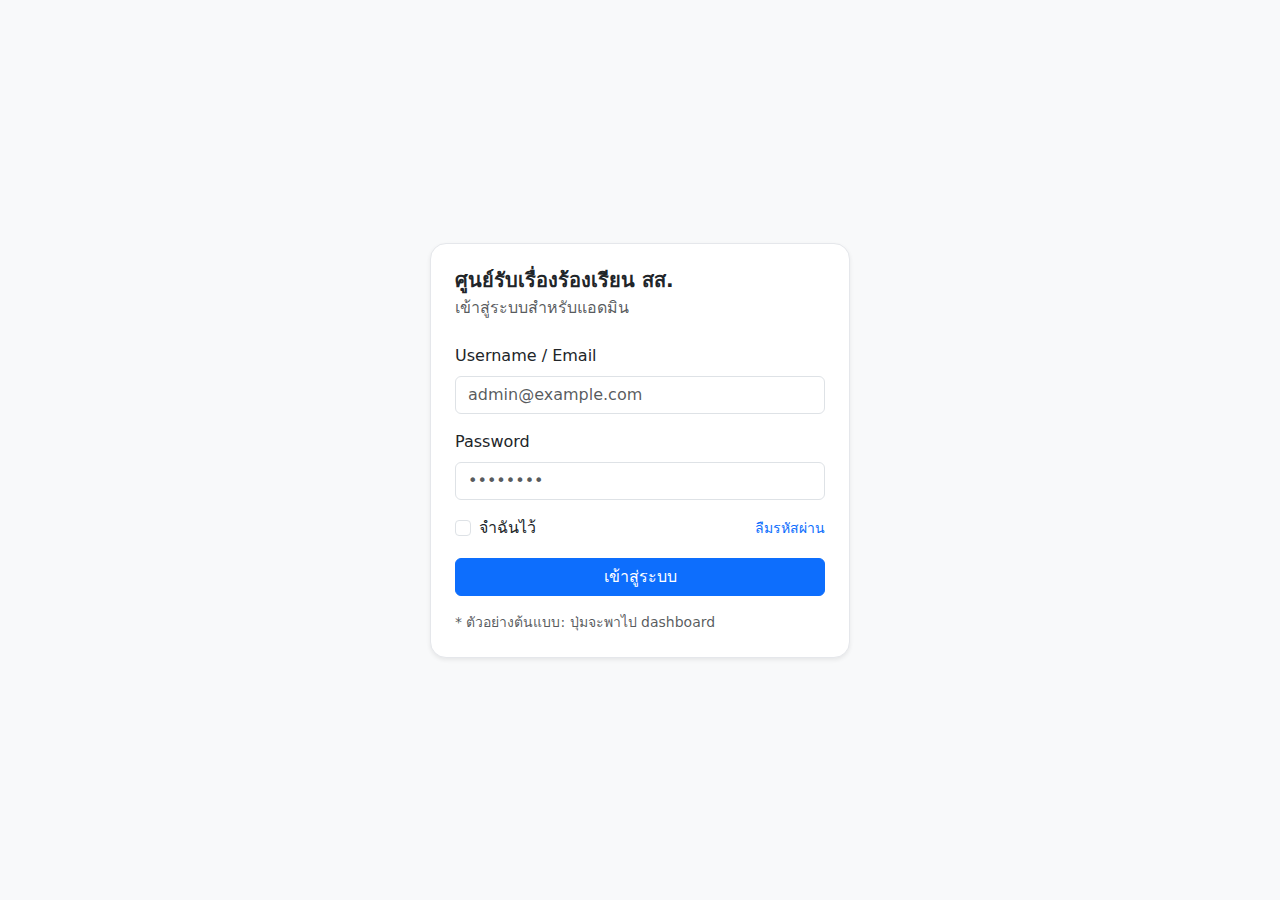
<file: index.html>
<!DOCTYPE html>
<html lang="th">
<head>
  <meta charset="UTF-8">
  <title>Redirect</title>
  <meta http-equiv="refresh" content="0; url=login.html">
</head>
<body>
  <p>กำลังพาไปหน้า Login…</p>
</body>
</html>
</file>
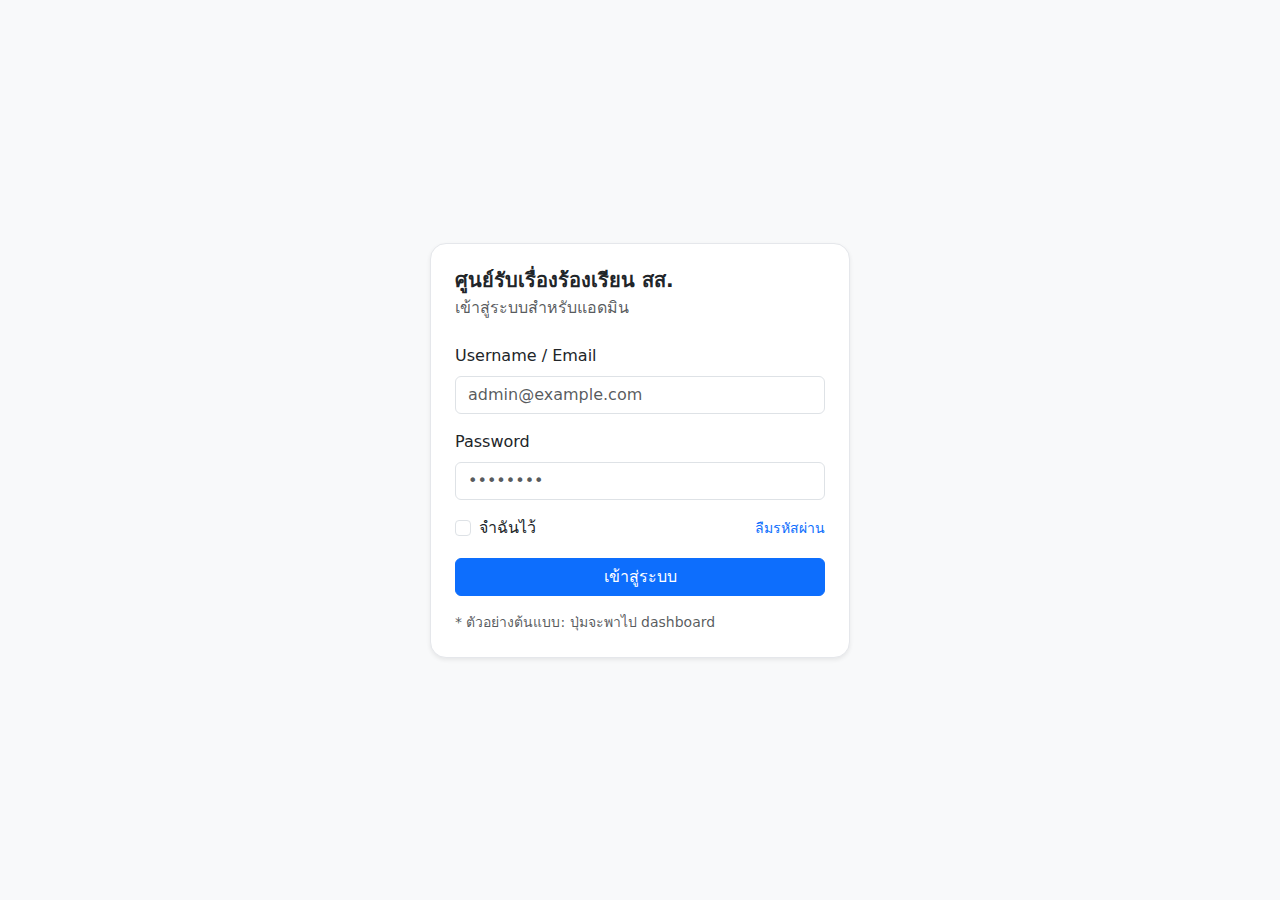
<file: login.html>
<!doctype html>
<html lang="th">
<head>
  <meta charset="utf-8">
  <meta name="viewport" content="width=device-width, initial-scale=1">
  <title>เข้าสู่ระบบ | ศูนย์รับเรื่องร้องเรียน สส.</title>
  <link href="https://cdn.jsdelivr.net/npm/bootstrap@5.3.3/dist/css/bootstrap.min.css" rel="stylesheet">
  <link href="assets/css/app.css" rel="stylesheet">
</head>
<body class="bg-light">
  <div class="container d-flex align-items-center justify-content-center" style="min-height:100vh;">
    <div class="card shadow-sm" style="max-width:420px; width:100%;">
      <div class="card-body p-4">
        <h5 class="fw-bold mb-1">ศูนย์รับเรื่องร้องเรียน สส.</h5>
        <p class="text-muted mb-4">เข้าสู่ระบบสำหรับแอดมิน</p>

        <form>
          <div class="mb-3">
            <label class="form-label">Username / Email</label>
            <input class="form-control" placeholder="admin@example.com">
          </div>
          <div class="mb-3">
            <label class="form-label">Password</label>
            <input type="password" class="form-control" placeholder="••••••••">
          </div>
          <div class="d-flex justify-content-between align-items-center mb-3">
            <div class="form-check">
              <input class="form-check-input" type="checkbox" id="remember">
              <label class="form-check-label" for="remember">จำฉันไว้</label>
            </div>
            <a href="#" class="small text-decoration-none">ลืมรหัสผ่าน</a>
          </div>
          <a href="dashboard.html" class="btn btn-primary w-100">เข้าสู่ระบบ</a>
        </form>

        <div class="small text-muted mt-3">
          * ตัวอย่างต้นแบบ: ปุ่มจะพาไป dashboard
        </div>
      </div>
    </div>
  </div>
</body>
</html>
</file>
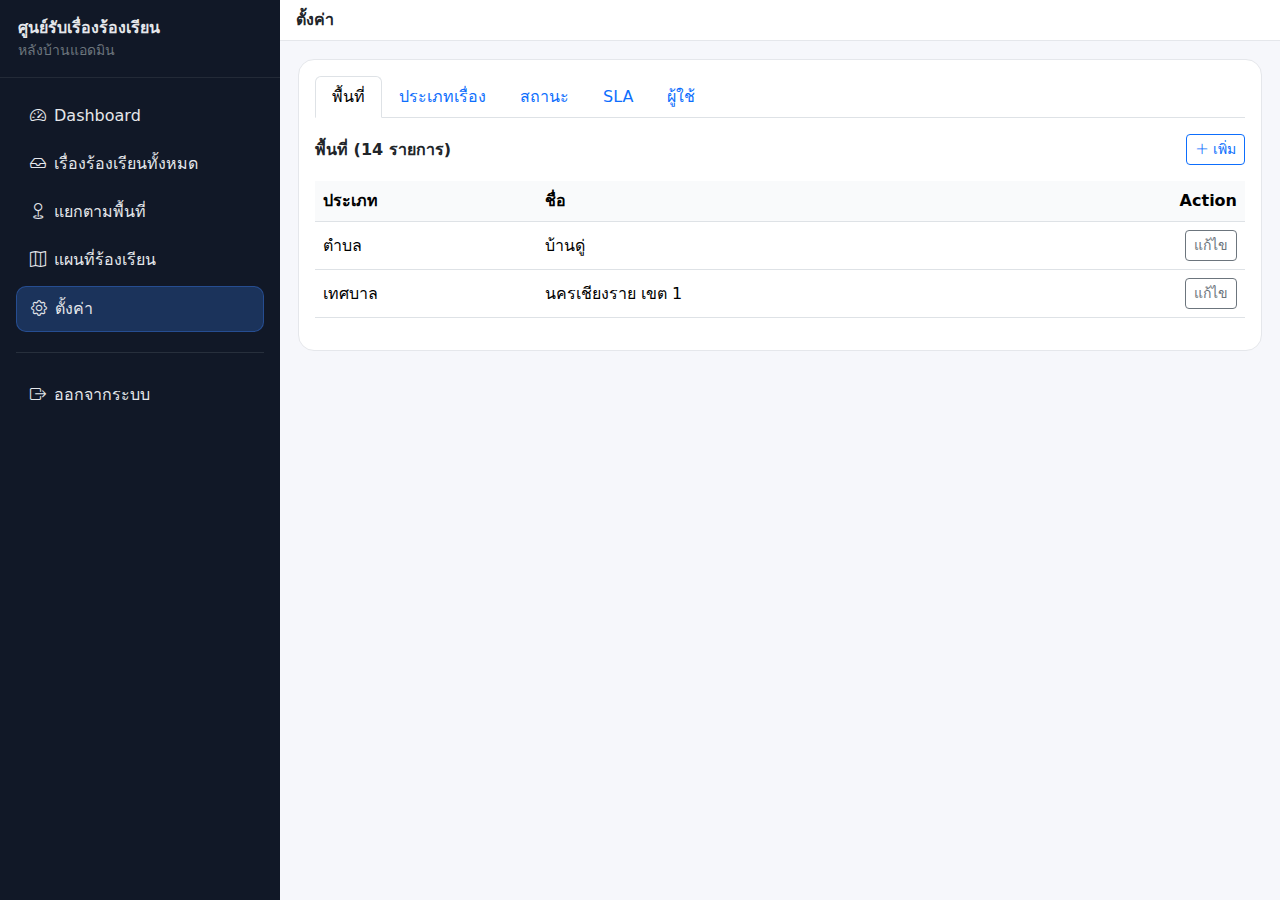
<file: settings.html>
<!doctype html>
<html lang="th">
<head>
  <meta charset="utf-8">
  <meta name="viewport" content="width=device-width, initial-scale=1">
  <title>ตั้งค่า</title>
  <link href="https://cdn.jsdelivr.net/npm/bootstrap@5.3.3/dist/css/bootstrap.min.css" rel="stylesheet">
  <link href="https://cdn.jsdelivr.net/npm/bootstrap-icons@1.11.3/font/bootstrap-icons.min.css" rel="stylesheet">
  <link href="assets/css/app.css" rel="stylesheet">
</head>
<body>
  <div id="sidebarBackdrop" class="sidebar-backdrop"></div>

  <div class="app-shell">
    <aside id="sidebar" class="sidebar">
      <div class="brand">
        <div class="fw-bold">ศูนย์รับเรื่องร้องเรียน</div>
        <div class="small text-secondary">หลังบ้านแอดมิน</div>
      </div>
      <nav class="p-3 d-grid gap-1">
        <a class="nav-link" href="dashboard.html"><i class="bi bi-speedometer2 me-2"></i>Dashboard</a>
        <a class="nav-link" href="complaints.html"><i class="bi bi-inbox me-2"></i>เรื่องร้องเรียนทั้งหมด</a>
        <a class="nav-link" href="areas.html"><i class="bi bi-geo me-2"></i>แยกตามพื้นที่</a>
        <a class="nav-link" href="map.html"><i class="bi bi-map me-2"></i>แผนที่ร้องเรียน</a>
        <a class="nav-link active" href="settings.html"><i class="bi bi-gear me-2"></i>ตั้งค่า</a>
        <hr class="border-secondary opacity-25">
        <a class="nav-link" href="login.html"><i class="bi bi-box-arrow-right me-2"></i>ออกจากระบบ</a>
      </nav>
    </aside>

    <main class="main">
      <div class="topbar">
        <div class="container-fluid py-2 px-3 d-flex align-items-center gap-2">
          <button id="btnSidebar" class="btn btn-outline-secondary d-lg-none"><i class="bi bi-list"></i></button>
          <div class="fw-semibold">ตั้งค่า</div>
        </div>
      </div>

      <div class="content">
        <div class="card p-3">
          <ul class="nav nav-tabs" role="tablist">
            <li class="nav-item" role="presentation"><button class="nav-link active" data-bs-toggle="tab" data-bs-target="#tabAreas" type="button">พื้นที่</button></li>
            <li class="nav-item" role="presentation"><button class="nav-link" data-bs-toggle="tab" data-bs-target="#tabCats" type="button">ประเภทเรื่อง</button></li>
            <li class="nav-item" role="presentation"><button class="nav-link" data-bs-toggle="tab" data-bs-target="#tabStatus" type="button">สถานะ</button></li>
            <li class="nav-item" role="presentation"><button class="nav-link" data-bs-toggle="tab" data-bs-target="#tabSla" type="button">SLA</button></li>
            <li class="nav-item" role="presentation"><button class="nav-link" data-bs-toggle="tab" data-bs-target="#tabUsers" type="button">ผู้ใช้</button></li>
          </ul>

          <div class="tab-content pt-3">
            <div class="tab-pane fade show active" id="tabAreas">
              <div class="d-flex justify-content-between align-items-center">
                <div class="fw-semibold">พื้นที่ (14 รายการ)</div>
                <button class="btn btn-sm btn-outline-primary"><i class="bi bi-plus-lg me-1"></i>เพิ่ม</button>
              </div>
              <div class="table-responsive mt-3">
                <table class="table align-middle">
                  <thead><tr><th>ประเภท</th><th>ชื่อ</th><th class="text-end">Action</th></tr></thead>
                  <tbody>
                    <tr><td>ตำบล</td><td>บ้านดู่</td><td class="text-end"><button class="btn btn-sm btn-outline-secondary">แก้ไข</button></td></tr>
                    <tr><td>เทศบาล</td><td>นครเชียงราย เขต 1</td><td class="text-end"><button class="btn btn-sm btn-outline-secondary">แก้ไข</button></td></tr>
                  </tbody>
                </table>
              </div>
            </div>

            <div class="tab-pane fade" id="tabCats">
              <div class="d-flex justify-content-between align-items-center">
                <div class="fw-semibold">ประเภทเรื่อง</div>
                <button class="btn btn-sm btn-outline-primary"><i class="bi bi-plus-lg me-1"></i>เพิ่ม</button>
              </div>
              <div class="mt-3 text-muted small">เช่น ถนน / น้ำ / ไฟ / สาธารณสุข / ความปลอดภัย / อื่นๆ</div>
            </div>

            <div class="tab-pane fade" id="tabStatus">
              <div class="d-flex justify-content-between align-items-center">
                <div class="fw-semibold">สถานะ</div>
                <button class="btn btn-sm btn-outline-primary"><i class="bi bi-plus-lg me-1"></i>เพิ่ม</button>
              </div>
              <div class="mt-3 text-muted small">กำหนดลำดับขั้นตอน + ตั้งค่า “ปิดเรื่องหรือไม่”</div>
            </div>

            <div class="tab-pane fade" id="tabSla">
              <div class="fw-semibold">SLA</div>
              <div class="row g-2 mt-2">
                <div class="col-12 col-md-4">
                  <label class="form-label">จำนวนวันเกิน SLA (ทั้งระบบ)</label>
                  <input class="form-control" value="7">
                </div>
                <div class="col-12">
                  <button class="btn btn-primary">บันทึก</button>
                </div>
              </div>
            </div>

            <div class="tab-pane fade" id="tabUsers">
              <div class="d-flex justify-content-between align-items-center">
                <div class="fw-semibold">ผู้ใช้งานแอดมิน</div>
                <button class="btn btn-sm btn-outline-primary"><i class="bi bi-plus-lg me-1"></i>เพิ่มผู้ใช้</button>
              </div>
              <div class="table-responsive mt-3">
                <table class="table align-middle">
                  <thead><tr><th>ชื่อ</th><th>Role</th><th>ล่าสุด</th><th class="text-end">Action</th></tr></thead>
                  <tbody>
                    <tr><td>Admin</td><td><span class="badge text-bg-dark">Admin</span></td><td>14/02 14:10</td><td class="text-end"><button class="btn btn-sm btn-outline-secondary">จัดการ</button></td></tr>
                  </tbody>
                </table>
              </div>
            </div>

          </div>
        </div>
      </div>
    </main>
  </div>

  <script src="https://cdn.jsdelivr.net/npm/bootstrap@5.3.3/dist/js/bootstrap.bundle.min.js"></script>
  <script src="assets/js/app.js"></script>
</body>
</html>
</file>
<file: assets/css/app.css>
:root{
  --sidebar-w: 280px;
}

body { background: #f6f7fb; }

.app-shell{
  min-height: 100vh;
  display: flex;
}

.sidebar{
  width: var(--sidebar-w);
  background: #111827;
  color: #e5e7eb;
  position: sticky;
  top: 0;
  height: 100vh;
  overflow-y: auto;
}

.sidebar .brand{
  padding: 16px 18px;
  border-bottom: 1px solid rgba(255,255,255,.08);
}

.sidebar a{
  color: #e5e7eb;
  text-decoration: none;
}

.sidebar .nav-link{
  padding: 10px 14px;
  border-radius: 10px;
  color: #e5e7eb;
}

.sidebar .nav-link:hover{
  background: rgba(255,255,255,.08);
}

.sidebar .nav-link.active{
  background: rgba(59,130,246,.25);
  border: 1px solid rgba(59,130,246,.35);
}

.main{
  flex: 1;
  min-width: 0;
}

.topbar{
  background: #ffffff;
  border-bottom: 1px solid #e5e7eb;
}

.content{
  padding: 18px;
}

.card{
  border: 1px solid #e5e7eb;
  border-radius: 16px;
}

.badge-soft{
  background: #eef2ff;
  color: #3730a3;
  border: 1px solid #e0e7ff;
}

.kpi{
  display:flex;
  align-items:center;
  justify-content:space-between;
}

.kpi .num{
  font-size: 26px;
  font-weight: 700;
}

.table thead th{
  background: #f9fafb;
}

@media (max-width: 992px){
  .sidebar{
    position: fixed;
    left: -100%;
    transition: left .2s ease;
    z-index: 1030;
  }
  .sidebar.open{ left: 0; }
  .sidebar-backdrop{
    display:none;
    position: fixed;
    inset: 0;
    background: rgba(0,0,0,.35);
    z-index: 1020;
  }
  .sidebar-backdrop.show{ display:block; }
}
</file>
